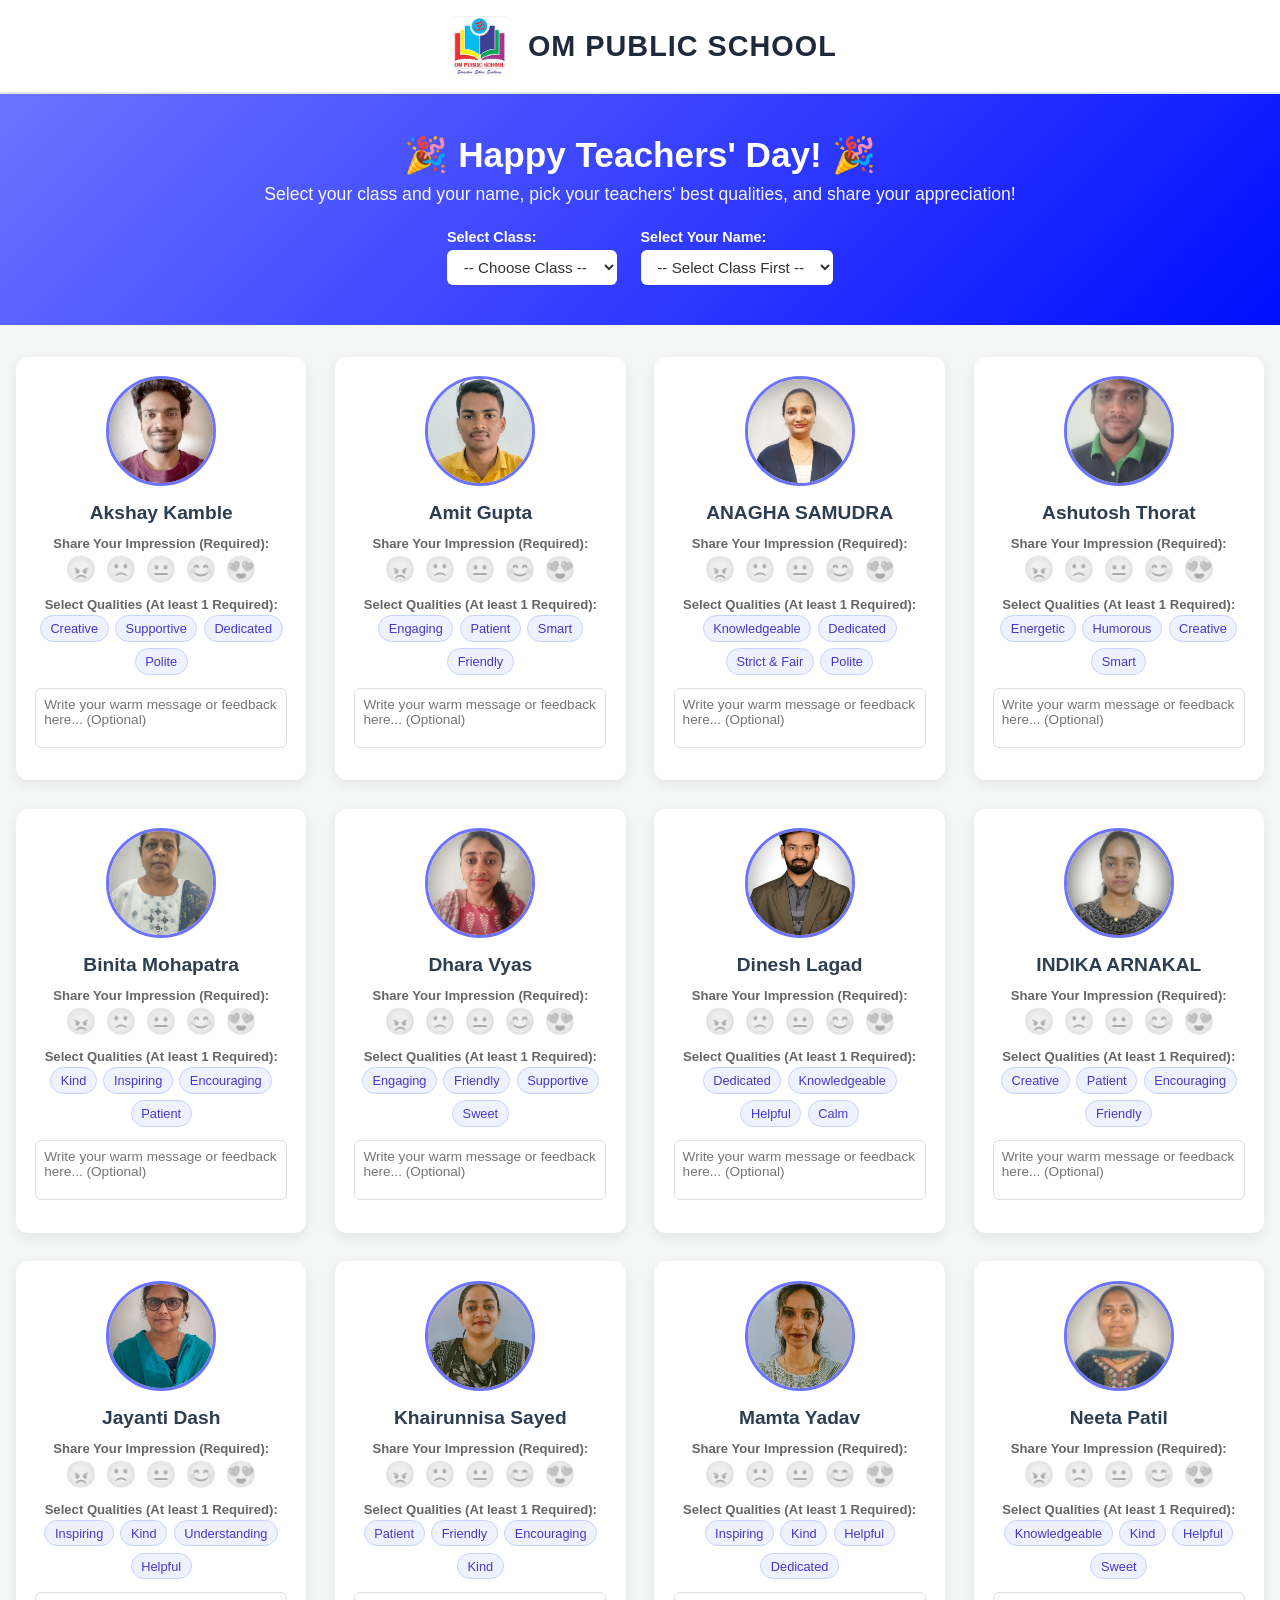
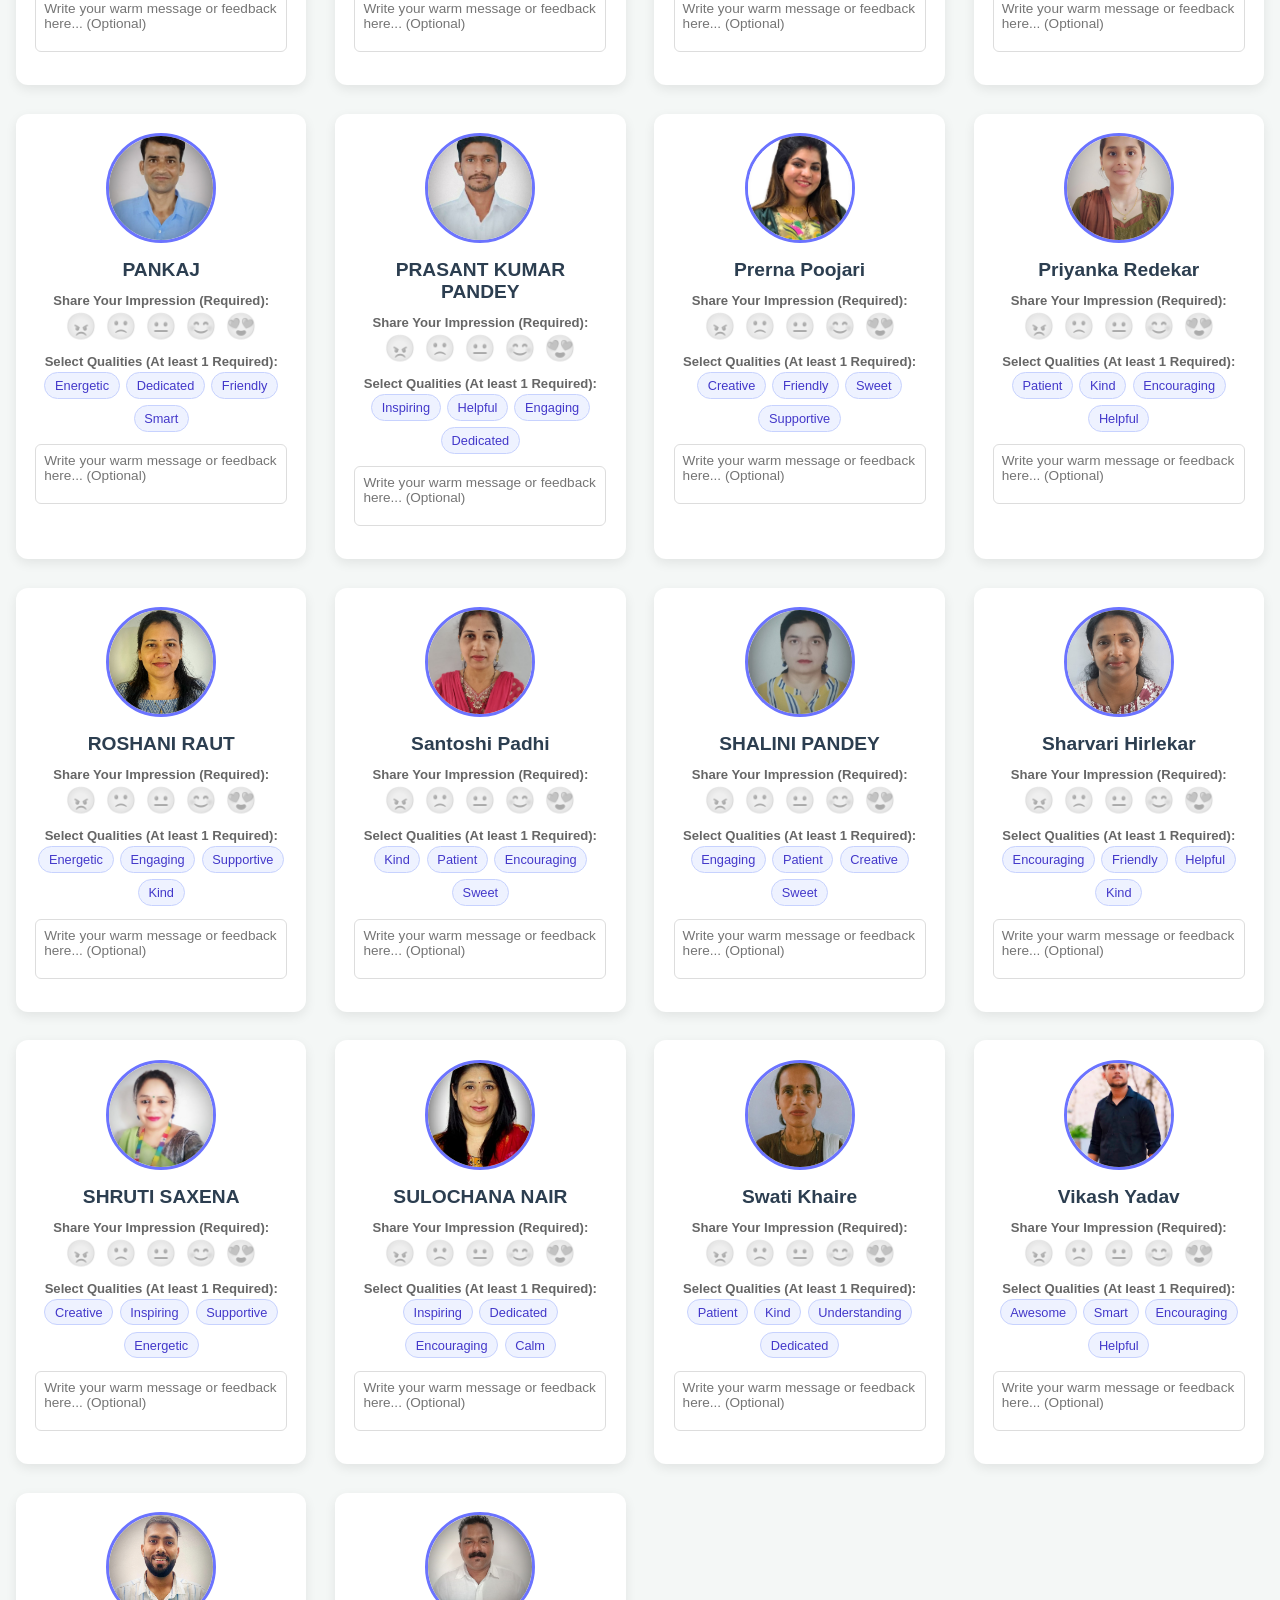
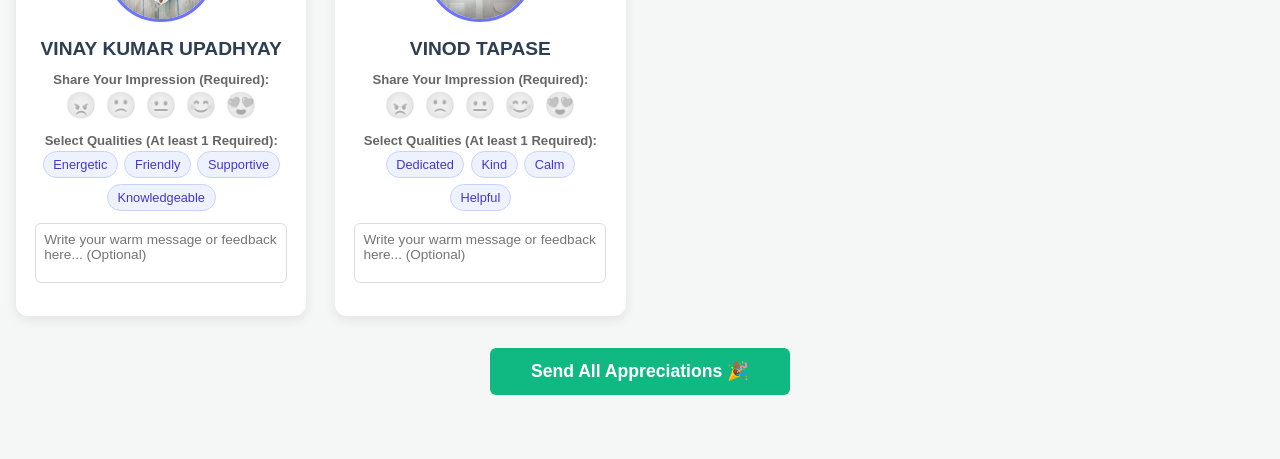
<file: index.html>
<!DOCTYPE html>
<html lang="en">
<head>
  <meta charset="UTF-8">
  <meta name="viewport" content="width=device-width, initial-scale=1.0">
  <title>OM Public School - Happy Teachers' Day</title>
  <link rel="stylesheet" href="style.css">
</head>
<body>

  <!-- School Branding Header -->
  <header class="school-header">
    <div class="school-brand">
      <img src="./logo.png" alt="OM Public School Logo" class="school-logo">
      <h1 class="school-name">OM PUBLIC SCHOOL</h1>
    </div>
  </header>

  <!-- Hero Section -->
  <section class="hero">
    <h2>🎉 Happy Teachers' Day! 🎉</h2>
    <p>Select your class and your name, pick your teachers' best qualities, and share your appreciation!</p>
    
    <div class="student-info-box">
      <div class="input-group">
        <label for="student-grade">Select Class:</label>
        <select id="student-grade" onchange="updateStudentNames()">
          <option value="">-- Choose Class --</option>
          <option value="Grade 6">Grade 6 (VI)</option>
          <option value="Grade 7">Grade 7 (VII)</option>
          <option value="Grade 8">Grade 8 (VIII)</option>
          <option value="Grade 9">Grade 9 (IX)</option>
          <option value="Grade 10">Grade 10 (X)</option>
        </select>
      </div>

      <div class="input-group">
        <label for="student-name">Select Your Name:</label>
        <select id="student-name">
          <option value="">-- Select Class First --</option>
        </select>
      </div>
    </div>
  </section>

  <main class="container">
    <div id="teacher-grid" class="teacher-grid">
      <!-- Cards rendered from app.js -->
    </div>
  </main>

  <script src="app.js"></script>
</body>
</html>
</file>
<file: style.css>
* {
  box-sizing: border-box;
  margin: 0;
  padding: 0;
  font-family: 'Segoe UI', Tahoma, Geneva, Verdana, sans-serif;
}

body {
  background-color: #f4f7f6;
  color: #333;
}

/* School Branding Header */
.school-header {
  background-color: #ffffff;
  padding: 1rem 0;
  border-bottom: 2px solid #e2e8f0;
  text-align: center;
}

.school-brand {
  display: flex;
  align-items: center;
  justify-content: center;
  gap: 12px;
}

.school-logo {
  height: 60px;
  width: auto;
  object-fit: contain;
}

.school-name {
  font-size: 1.8rem;
  font-weight: 800;
  color: #1e293b;
  margin: 0;
  letter-spacing: 1px;
}

/* Hero Section */
.hero {
  background: linear-gradient(135deg, #6b73ff 0%, #000dff 100%);
  color: white;
  text-align: center;
  padding: 2.5rem 1rem;
}

.hero h2 {
  font-size: 2.2rem;
  margin-bottom: 0.5rem;
}

.hero p {
  font-size: 1.1rem;
  opacity: 0.95;
  margin-bottom: 1.5rem;
}

/* Student Info Box */
.student-info-box {
  display: flex;
  justify-content: center;
  gap: 1.5rem;
  flex-wrap: wrap;
  max-width: 600px;
  margin: 0 auto;
}

.input-group {
  display: flex;
  flex-direction: column;
  align-items: flex-start;
  gap: 0.3rem;
}

.input-group label {
  font-size: 0.9rem;
  font-weight: 600;
}

.input-group select {
  padding: 0.5rem 0.8rem;
  border-radius: 6px;
  border: none;
  font-size: 0.95rem;
  outline: none;
  cursor: pointer;
  background-color: white;
  color: #333;
}

/* Main Container & Grid */
.container {
  max-width: 1300px;
  margin: 2rem auto;
  padding: 0 1rem;
}

.teacher-grid {
  display: grid;
  grid-template-columns: repeat(auto-fill, minmax(280px, 1fr));
  gap: 1.8rem;
}

.card {
  background: white;
  border-radius: 12px;
  padding: 1.2rem;
  text-align: center;
  box-shadow: 0 4px 12px rgba(0,0,0,0.08);
  transition: transform 0.2s ease, box-shadow 0.2s ease;
}

.card:hover {
  transform: translateY(-4px);
  box-shadow: 0 8px 16px rgba(0,0,0,0.12);
}

.card img {
  width: 110px;
  height: 110px;
  border-radius: 50%;
  object-fit: cover;
  border: 3px solid #6b73ff;
  margin-bottom: 0.75rem;
}

.card h3 {
  font-size: 1.2rem;
  color: #2c3e50;
  margin-bottom: 0.75rem;
}

.rating-label, .tags-label {
  font-size: 0.82rem;
  font-weight: 600;
  color: #666;
  margin: 0.4rem 0 0.2rem;
}

/* 5-scale Emoji Face Rating */
.emojis-scale {
  display: flex;
  justify-content: center;
  gap: 0.5rem;
  font-size: 1.6rem;
  margin-bottom: 0.8rem;
}

.emoji-face {
  cursor: pointer;
  filter: grayscale(100%);
  opacity: 0.4;
  transition: transform 0.2s, filter 0.2s, opacity 0.2s;
  user-select: none;
}

.emoji-face:hover, .emoji-face.active {
  filter: grayscale(0%);
  opacity: 1;
  transform: scale(1.2);
}

/* Adjective Tags */
.tags {
  display: flex;
  flex-wrap: wrap;
  gap: 0.4rem;
  justify-content: center;
  margin-bottom: 0.8rem;
}

.tag {
  background: #eef2ff;
  color: #4338ca;
  font-size: 0.8rem;
  padding: 0.3rem 0.6rem;
  border-radius: 15px;
  border: 1px solid #c7d2fe;
  cursor: pointer;
  user-select: none;
}

.tag.selected {
  background: #4338ca;
  color: white;
}

/* Feedback Form & Buttons */
.wish-input {
  width: 100%;
  height: 60px;
  padding: 0.5rem;
  border: 1px solid #ddd;
  border-radius: 6px;
  resize: none;
  font-size: 0.85rem;
  margin-bottom: 0.6rem;
}

.btn-submit {
  background: #10b981;
  color: white;
  border: none;
  padding: 0.6rem 1rem;
  border-radius: 6px;
  cursor: pointer;
  font-weight: bold;
  width: 100%;
}

.btn-submit:hover {
  background: #059669;
}
</file>
